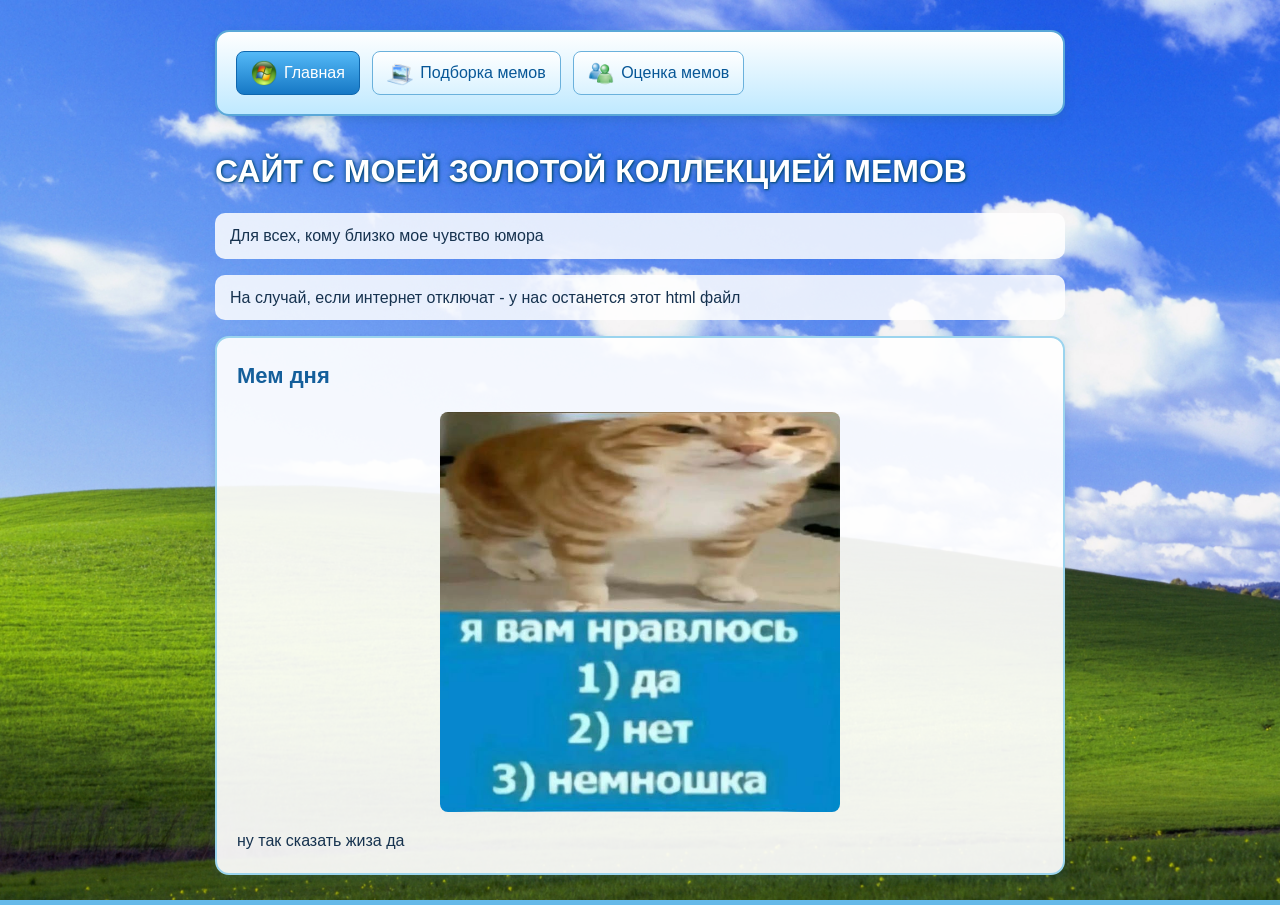
<file: lab2/index.html>
<!DOCTYPE html>
<html lang="ru">
<head>
    <meta charset="UTF-8">
    <title>Мемы для души</title>
    <link rel="stylesheet" href="style.css">
</head>
<body>

<nav>
    <a href="index.html" class="active">
        <img src="icons/home.png" class="nav-icon" alt="">
        Главная
    </a>

    <a href="memes.html">
        <img src="icons/gallery.png" class="nav-icon" alt="">
        Подборка мемов
    </a>

    <a href="grade.html">
        <img src="icons/grade.png" class="nav-icon" alt="">
        Оценка мемов
    </a>
</nav>

<h1>САЙТ С МОЕЙ ЗОЛОТОЙ КОЛЛЕКЦИЕЙ МЕМОВ</h1>

<p>Для всех, кому близко мое чувство юмора</p>
<p>На случай, если интернет отключат - у нас останется этот html файл</p>

<div class="meme">
    <h2>Мем дня</h2>

    <img src="images/img1.jpg" alt="Мем я вам нравлюсь да немношка" class="meme-of-day">

    <p>ну так сказать жиза да</p>
</div>
</body>
</html>
</file>
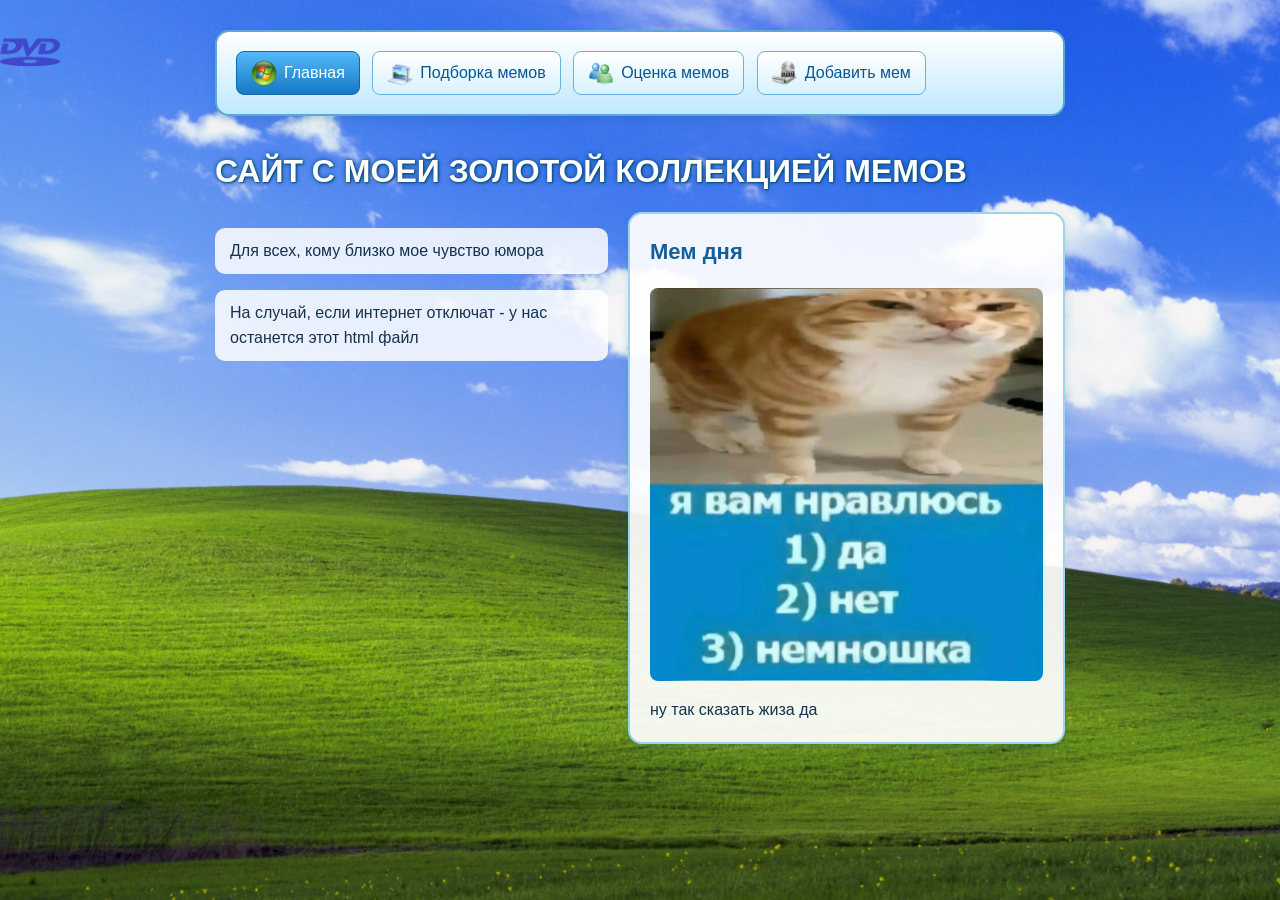
<file: lab4/index.html>
<!DOCTYPE html>
<html lang="ru">
<head>
    <meta charset="UTF-8">
    <title>Мемы для души</title>
    <link rel="stylesheet" href="style.css">
</head>
<body>

<nav class="nav">
    <a href="index.html" class="nav__link nav__link_active">
        <img src="icons/home.png" class="nav__icon" alt="">
        Главная
    </a>

    <a href="memes.html" class="nav__link">
        <img src="icons/gallery.png" class="nav__icon" alt="">
        Подборка мемов
    </a>

    <a href="grade.html" class="nav__link">
        <img src="icons/grade.png" class="nav__icon" alt="">
        Оценка мемов
    </a>

    <a href="addmeme.html" class="nav__link">
        <img src="icons/add.png" class="nav__icon" alt="">
        Добавить мем
    </a>
</nav>

<h1>САЙТ С МОЕЙ ЗОЛОТОЙ КОЛЛЕКЦИЕЙ МЕМОВ</h1>
<div class="main-flex">
    <div class="intro">
        <p>Для всех, кому близко мое чувство юмора</p>
        <p>На случай, если интернет отключат - у нас останется этот html файл</p>
    </div>

    <div class="meme meme_day">
        <h2>Мем дня</h2>

        <img
                src="images/img1.jpg"
                alt="Мем я вам нравлюсь да немношка"
                class="meme__image"
        >

        <p class="meme__text">ну так сказать жиза да</p>
    </div>
</div>

<div class="dvd">
    <div class="dvd__vertical">
        <img src="icons/dvd.png" class="dvd__image" alt="">
    </div>
</div>
</body>
</html>
</file>
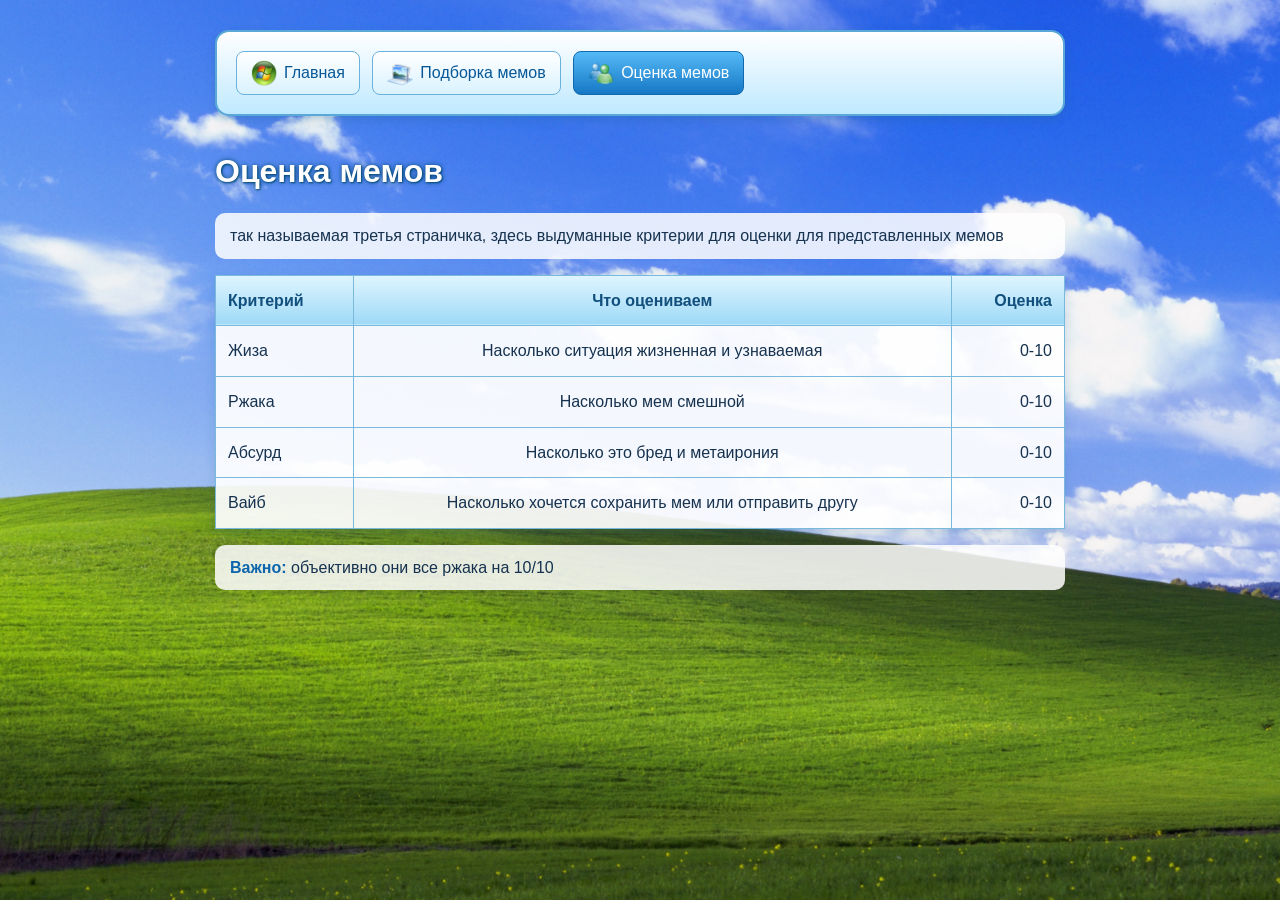
<file: lab2/grade.html>
<!DOCTYPE html>
<html lang="ru">
<head>
    <meta charset="UTF-8">
    <title>Оценка мемов</title>
    <link rel="stylesheet" href="style.css">
</head>
<body>

<nav>
    <a href="index.html">
        <img src="icons/home.png" class="nav-icon" alt="">
        Главная
    </a>

    <a href="memes.html">
        <img src="icons/gallery.png" class="nav-icon" alt="">
        Подборка мемов
    </a>

    <a href="grade.html" class="active">
        <img src="icons/grade.png" class="nav-icon" alt="">
        Оценка мемов
    </a>
</nav>

<h1>Оценка мемов</h1>

<p>
так называемая третья страничка, здесь выдуманные критерии для оценки для представленных мемов
</p>

<table id="grade-table">
    <tr>
        <th class="text-left">Критерий</th>
        <th class="text-center">Что оцениваем</th>
        <th class="text-right">Оценка</th>
    </tr>

    <tr>
        <td class="text-left">Жиза</td>
        <td class="text-center">Насколько ситуация жизненная и узнаваемая</td>
        <td class="text-right">0-10</td>
    </tr>

    <tr>
        <td class="text-left">Ржака</td>
        <td class="text-center">Насколько мем смешной</td>
        <td class="text-right">0-10</td>
    </tr>

    <tr>
        <td class="text-left">Абсурд</td>
        <td class="text-center">Насколько это бред и метаирония</td>
        <td class="text-right">0-10</td>
    </tr>

    <tr>
        <td class="text-left">Вайб</td>
        <td class="text-center">Насколько хочется сохранить мем или отправить другу</td>
        <td class="text-right">0-10</td>
    </tr>
</table>

<p>
    <span class="grade-note">Важно:</span>
    объективно они все ржака на 10/10
</p>
</body>
</html>
</file>
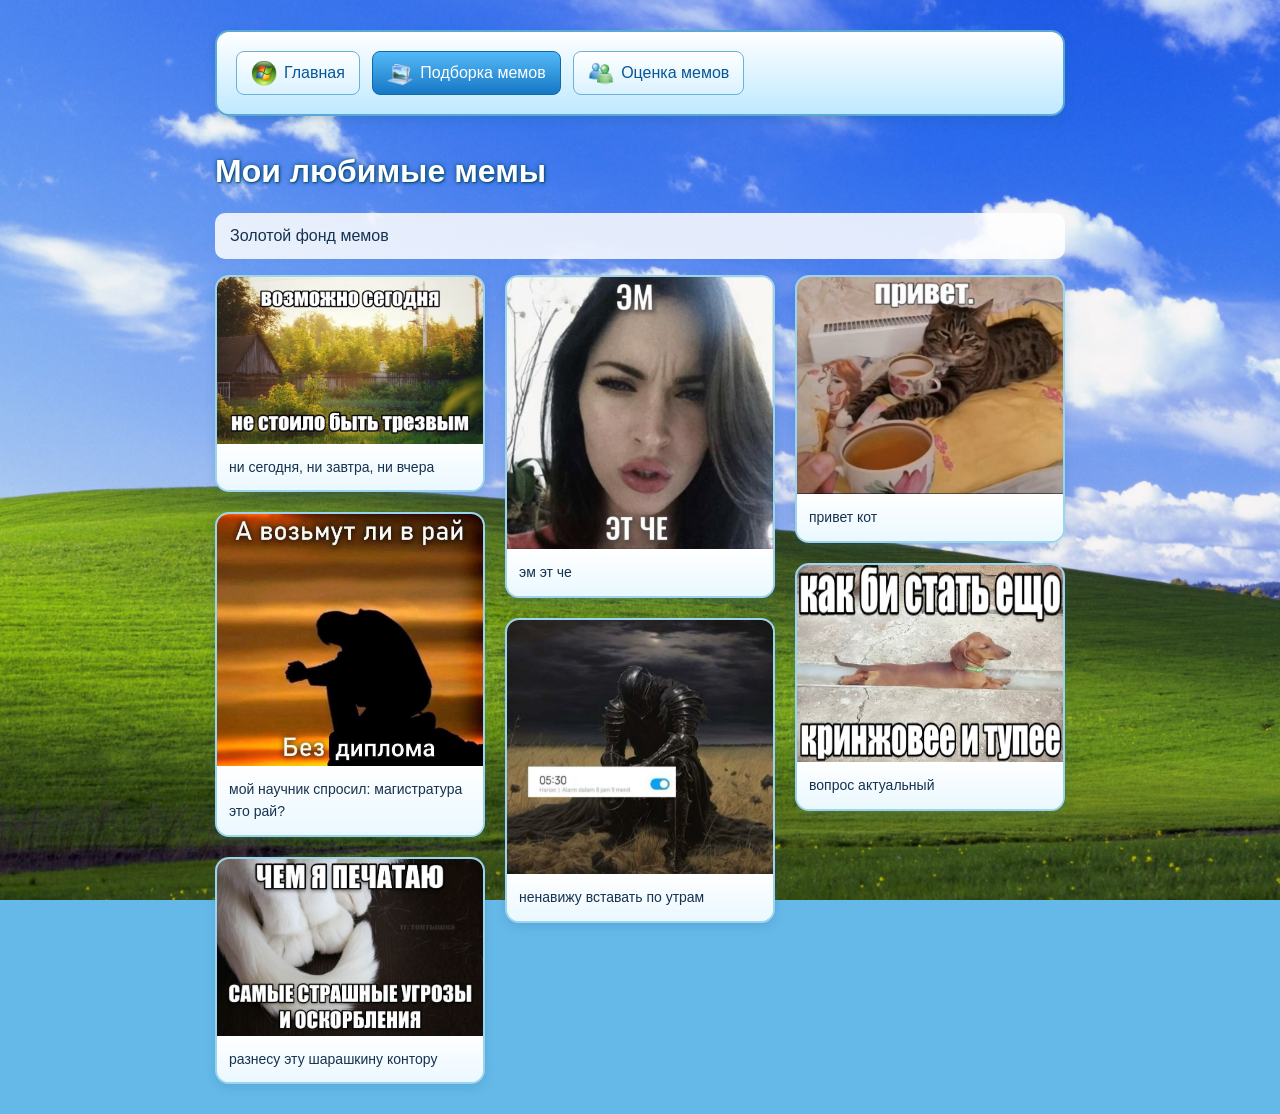
<file: lab2/memes.html>
<!DOCTYPE html>
<html lang="ru">
<head>
    <meta charset="UTF-8">
    <title>Подборка мемов</title>
    <link rel="stylesheet" href="style.css">
</head>
<body>

<nav>
    <a href="index.html">
        <img src="icons/home.png" class="nav-icon" alt="">
        Главная
    </a>

    <a href="memes.html" class="active">
        <img src="icons/gallery.png" class="nav-icon" alt="">
        Подборка мемов
    </a>

    <a href="grade.html">
        <img src="icons/grade.png" class="nav-icon" alt="">
        Оценка мемов
    </a>
</nav>

<h1>Мои любимые мемы</h1>

<p>Золотой фонд мемов</p>

<div class="gallery">

    <div class="meme">
        <img
                src="images/img2.jpg"
                alt="Мем возможно сегодня не стоило быть трезвым"
        >
        <p>ни сегодня, ни завтра, ни вчера</p>
    </div>

    <div class="meme">
        <img
                src="images/img3.jpg"
                alt="Мем возьмут ли в рай без диплома"
        >
        <p>мой научник спросил: магистратура это рай?</p>
    </div>

    <div class="meme">
        <img
                src="images/img4.jpg"
                alt="Мем чем я печатаю оскорбления"
        >
        <p>разнесу эту шарашкину контору</p>
    </div>

    <div class="meme">
        <img
                src="images/img5.jpg"
                alt="Мем эм эт че"
        >
        <p>эм эт че</p>
    </div>

    <div class="meme">
        <img
                src="images/img6.jpg"
                alt="мем про будильник"
        >
        <p>ненавижу вставать по утрам</p>
    </div>

    <div class="meme">
        <img
                src="images/img7.jpg"
                alt="мем привет"
        >
        <p>привет кот</p>
    </div>

    <div class="meme">
        <img
                src="images/img8.jpg"
                alt="мем как би стать"
        >
        <p>вопрос актуальный</p>
    </div>
</div>
</body>
</html>
</file>
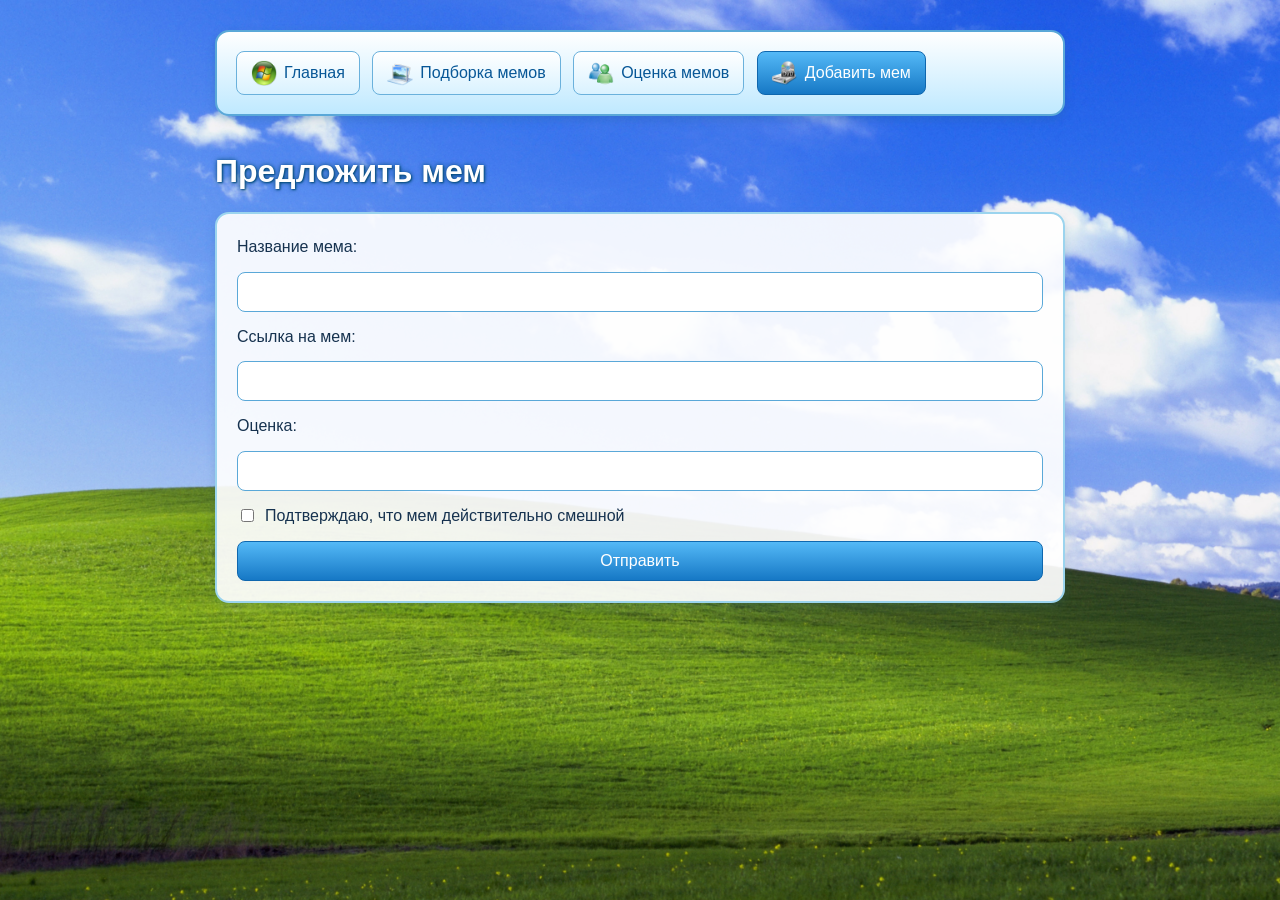
<file: lab4/addmeme.html>
<!DOCTYPE html>
<html lang="ru">
<head>
    <meta charset="UTF-8">
    <title>Добавить мем</title>
    <link rel="stylesheet" href="style.css">
</head>
<body>

<nav class="nav">
    <a href="index.html" class="nav__link">
        <img src="icons/home.png" class="nav__icon" alt="">
        Главная
    </a>

    <a href="memes.html" class="nav__link">
        <img src="icons/gallery.png" class="nav__icon" alt="">
        Подборка мемов
    </a>

    <a href="grade.html" class="nav__link">
        <img src="icons/grade.png" class="nav__icon" alt="">
        Оценка мемов
    </a>

    <a href="addmeme.html" class="nav__link nav__link_active">
        <img src="icons/add.png" class="nav__icon" alt="">
        Добавить мем
    </a>
</nav>

<h1>Предложить мем</h1>

<form id="meme-form">
    <label for="title">Название мема:</label>
    <input
            type="text"
            id="title"
            name="title"
            required
    >

    <label for="link">Ссылка на мем:</label>
    <input
            type="url"
            id="link"
            name="link"
            required
    >

    <label for="rating">Оценка:</label>
    <input
            type="number"
            id="rating"
            name="rating"
            min="1"
            max="10"
            required
    >

    <label class="checkbox-label">
        <input
                type="checkbox"
                id="agreement"
                required
        >
        Подтверждаю, что мем действительно смешной
    </label>

    <button type="submit">Отправить</button>
</form>

<script src="script.js"></script>

</body>
</html>
</file>
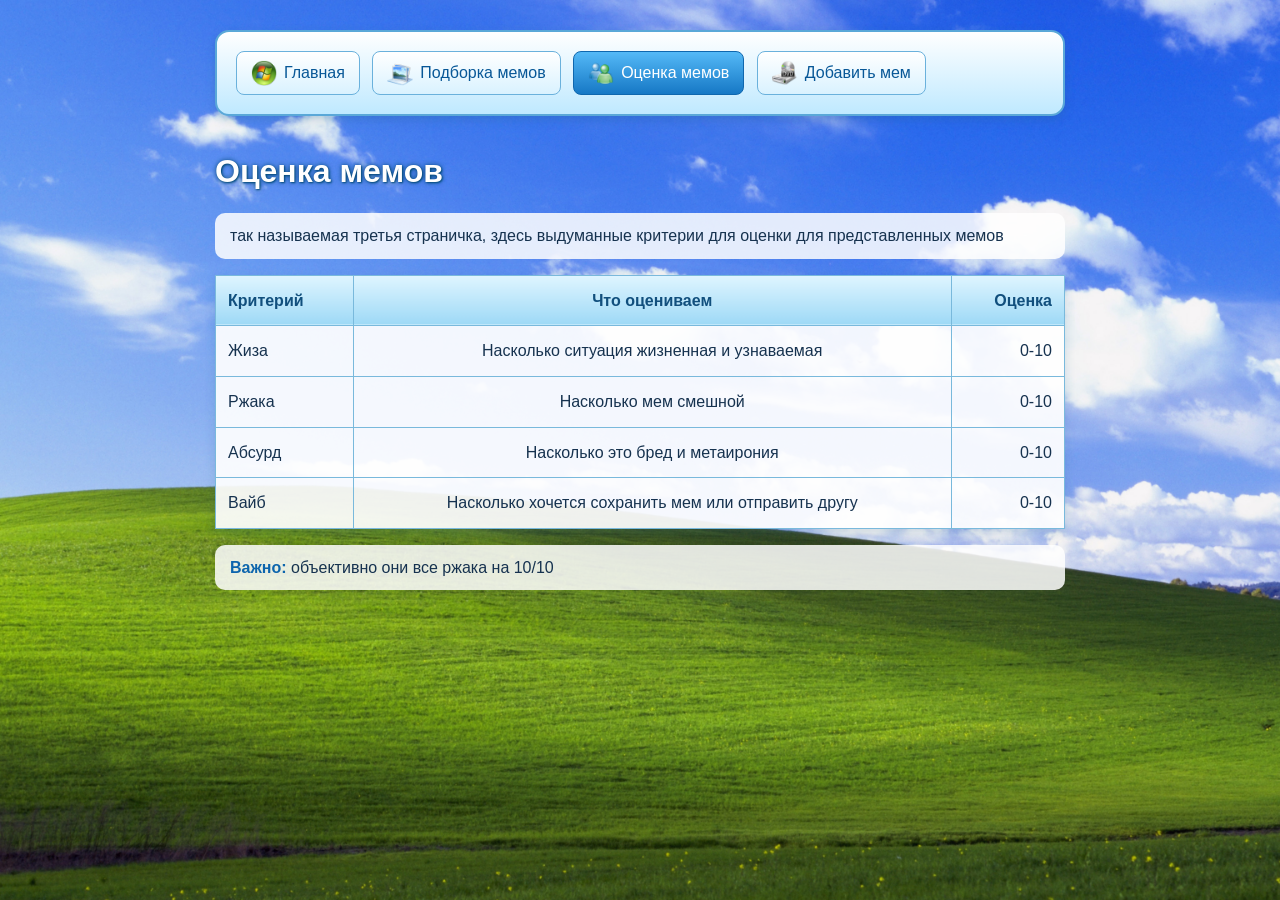
<file: lab4/grade.html>
<!DOCTYPE html>
<html lang="ru">
<head>
    <meta charset="UTF-8">
    <title>Оценка мемов</title>
    <link rel="stylesheet" href="style.css">
</head>
<body>

<nav class="nav">
    <a href="index.html" class="nav__link">
        <img src="icons/home.png" class="nav__icon" alt="">
        Главная
    </a>

    <a href="memes.html" class="nav__link">
        <img src="icons/gallery.png" class="nav__icon" alt="">
        Подборка мемов
    </a>

    <a href="grade.html" class="nav__link nav__link_active">
        <img src="icons/grade.png" class="nav__icon" alt="">
        Оценка мемов
    </a>

    <a href="addmeme.html" class="nav__link">
        <img src="icons/add.png" class="nav__icon" alt="">
        Добавить мем
    </a>
</nav>

<h1>Оценка мемов</h1>

<p>
так называемая третья страничка, здесь выдуманные критерии для оценки для представленных мемов
</p>

<table id="grade-table">
    <tr>
        <th class="text-left">Критерий</th>
        <th class="text-center">Что оцениваем</th>
        <th class="text-right">Оценка</th>
    </tr>

    <tr>
        <td class="text-left">Жиза</td>
        <td class="text-center">Насколько ситуация жизненная и узнаваемая</td>
        <td class="text-right">0-10</td>
    </tr>

    <tr>
        <td class="text-left">Ржака</td>
        <td class="text-center">Насколько мем смешной</td>
        <td class="text-right">0-10</td>
    </tr>

    <tr>
        <td class="text-left">Абсурд</td>
        <td class="text-center">Насколько это бред и метаирония</td>
        <td class="text-right">0-10</td>
    </tr>

    <tr>
        <td class="text-left">Вайб</td>
        <td class="text-center">Насколько хочется сохранить мем или отправить другу</td>
        <td class="text-right">0-10</td>
    </tr>
</table>

<p>
    <span class="grade-note">Важно:</span>
    объективно они все ржака на 10/10
</p>
</body>
</html>
</file>
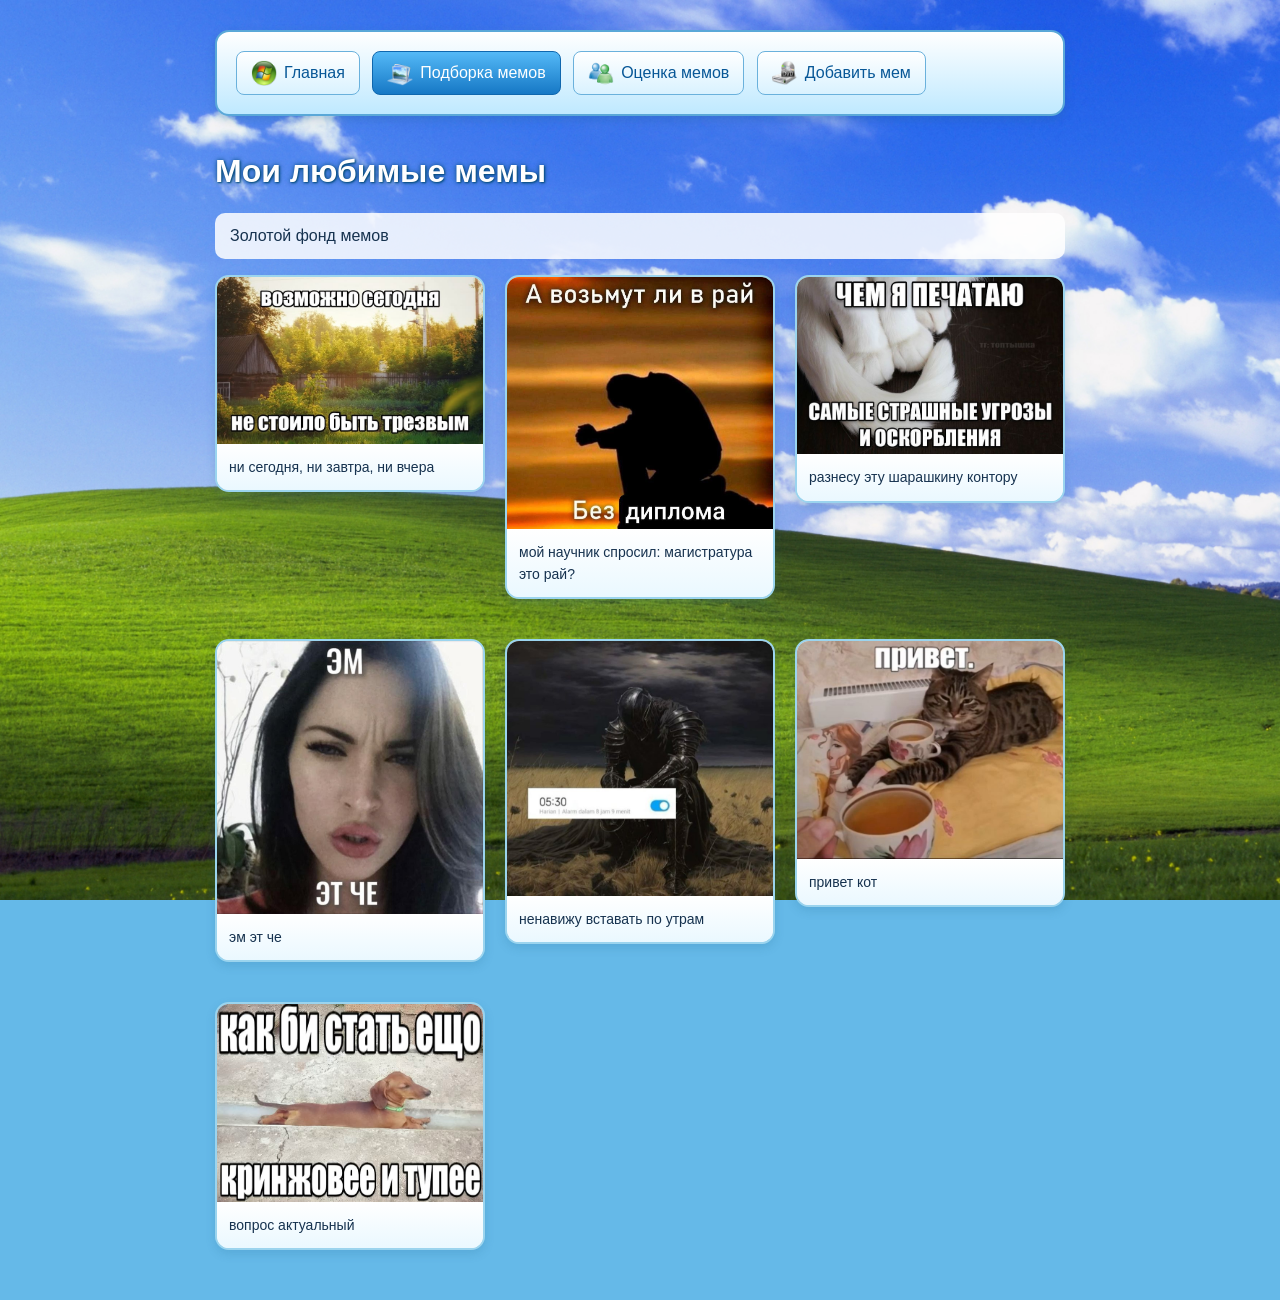
<file: lab4/memes.html>
<!DOCTYPE html>
<html lang="ru">
<head>
    <meta charset="UTF-8">
    <title>Подборка мемов</title>
    <link rel="stylesheet" href="style.css">
</head>
<body>

<nav class="nav">
    <a href="index.html" class="nav__link">
        <img src="icons/home.png" class="nav__icon" alt="">
        Главная
    </a>

    <a href="memes.html" class="nav__link nav__link_active">
        <img src="icons/gallery.png" class="nav__icon" alt="">
        Подборка мемов
    </a>

    <a href="grade.html" class="nav__link">
        <img src="icons/grade.png" class="nav__icon" alt="">
        Оценка мемов
    </a>

    <a href="addmeme.html" class="nav__link">
        <img src="icons/add.png" class="nav__icon" alt="">
        Добавить мем
    </a>
</nav>

<h1>Мои любимые мемы</h1>

<p>Золотой фонд мемов</p>

<div class="gallery">

    <div class="meme meme_gallery">
        <img
                src="images/img2.jpg"
                alt="Мем возможно сегодня не стоило быть трезвым"
                class="meme__image"
        >
        <p class="meme__text">ни сегодня, ни завтра, ни вчера</p>
    </div>

    <div class="meme meme_gallery">
        <img
                src="images/img3.jpg"
                alt="Мем возьмут ли в рай без диплома"
                class="meme__image"
        >
        <p class="meme__text">мой научник спросил: магистратура это рай?</p>
    </div>

    <div class="meme meme_gallery">
        <img
                src="images/img4.jpg"
                alt="Мем чем я печатаю оскорбления"
                class="meme__image"
        >
        <p class="meme__text">разнесу эту шарашкину контору</p>
    </div>

    <div class="meme meme_gallery">
        <img
                src="images/img5.jpg"
                alt="Мем эм эт че"
                class="meme__image"
        >
        <p class="meme__text">эм эт че</p>
    </div>

    <div class="meme meme_gallery">
        <img
                src="images/img6.jpg"
                alt="мем про будильник"
                class="meme__image"
        >
        <p class="meme__text">ненавижу вставать по утрам</p>
    </div>

    <div class="meme meme_gallery">
        <img
                src="images/img7.jpg"
                alt="мем привет"
                class="meme__image"
        >
        <p class="meme__text">привет кот</p>
    </div>

    <div class="meme meme_gallery">
        <img
                src="images/img8.jpg"
                alt="мем как би стать"
                class="meme__image"
        >
        <p class="meme__text">вопрос актуальный</p>
    </div>
</div>
</body>
</html>
</file>
<file: lab2/style.css>
body {
    max-width: 850px;
    margin: 30px auto;
    padding: 0 20px;

    font-family: "Trebuchet MS", Arial, sans-serif;
    font-size: 16px;
    line-height: 1.6;
    color: #16324f;

    background-color: #65b9e8;
    background-image: url("images/winxp.jpg");
    background-size: cover;
    background-position: center;
    background-repeat: no-repeat;
    background-attachment: fixed;
}

/* Заголовки */
h1 {
    color: white;
    font-size: 32px;
    margin-bottom: 15px;

    text-shadow:
            1px 1px 2px #064c7c,
            0 0 5px #064c7c;
}

h2 {
    color: #145f9b;
    font-size: 22px;
    margin-top: 0;
}

/* Меню */
nav {
    background: linear-gradient(to bottom, #ffffff, #bfe9ff);
    padding: 15px;
    margin-bottom: 30px;

    border: 2px solid #5aa8d8;
    border-radius: 14px;
    box-shadow: 0 4px 10px rgba(35, 105, 145, 0.25);
}

nav a {
    display: inline-flex;
    align-items: center;
    gap: 7px;

    margin: 4px;
    padding: 8px 14px;

    color: #075797;
    text-decoration: none;
    background: linear-gradient(to bottom, #ffffff, #d9f2ff);

    border: 1px solid #6ab1dc;
    border-radius: 8px;
}

.nav-icon {
    width: 26px;
    height: 26px;
    margin: 0;
    border-radius: 0;
}

nav a:hover {
    background: linear-gradient(to bottom, #f7ffea, #bce884);
}

nav a.active {
    background: linear-gradient(to bottom, #54b9f7, #1678c5);
    color: white;
    border-color: #0f67ae;
}

/* Изображения */
img {
    display: block;
    max-width: 100%;
    height: auto;

    margin: 15px auto;
    border-radius: 8px;
}

/* Блоки с мемами */
.meme {
    background-color: rgba(255, 255, 255, 0.92);
    padding: 20px;
    margin-bottom: 25px;

    border: 2px solid #9bd4ee;
    border-radius: 14px;
    box-shadow: 0 4px 10px rgba(35, 105, 145, 0.18);
}

.meme p {
    margin-bottom: 0;
}

/* Таблица */
#grade-table {
    width: 100%;
    border-collapse: collapse;
    background-color: rgba(255, 255, 255, 0.92);
    box-shadow: 0 4px 10px rgba(35, 105, 145, 0.18);
}

th,
td {
    border: 1px solid #79b9dc;
    padding: 12px;
}

th {
    background: linear-gradient(to bottom, #dff5ff, #9ed9f6);
    color: #114f7d;
}

/* Выравнивание в таблице */
.text-left {
    text-align: left;
}

.text-center {
    text-align: center;
}

.text-right {
    text-align: right;
}

/* Примечание */
.grade-note {
    color: #0d65ad;
    font-weight: bold;
}

/* Галерея с колонками */
.gallery {
    column-width: 230px;
    column-gap: 20px;
}

/* Карточки только внутри галереи */
.gallery .meme {
    padding: 0;
    margin-bottom: 20px;
    overflow: hidden;
    break-inside: avoid;
}

.gallery .meme img {
    width: 100%;
    margin: 0;
    border-radius: 0;
}

/* Подписи */
.gallery .meme p {
    margin: 0;
    padding: 12px;
    font-size: 14px;
    background: linear-gradient(to bottom, #ffffff, #eaf8ff);
}

body > p {
    background-color: rgba(255, 255, 255, 0.85);
    padding: 10px 15px;
    border-radius: 10px;
}

.meme-of-day {
    width: 400px;
}
</file>
<file: lab4/style.css>
:root {
    --color-text: #16324f;
    --color-title: #145f9b;
    --color-link: #075797;
    --color-note: #0d65ad;
    --color-table-text: #114f7d;

    --color-blue: #65b9e8;
    --color-blue-light: #bfe9ff;
    --color-blue-lighter: #d9f2ff;
    --color-blue-border: #5aa8d8;
    --color-blue-link-border: #6ab1dc;
    --color-blue-border-light: #9bd4ee;
    --color-blue-table: #79b9dc;

    --color-table-light: #dff5ff;
    --color-table-blue: #9ed9f6;
    --color-caption-light: #eaf8ff;

    --color-active: #1678c5;
    --color-active-light: #54b9f7;
    --color-active-border: #0f67ae;

    --color-green-light: #f7ffea;
    --color-green: #bce884;

    --color-white: #ffffff;

    --color-card: rgba(255, 255, 255, 0.92);
    --color-text-background: rgba(255, 255, 255, 0.85);

    --color-shadow: rgba(35, 105, 145, 0.18);
    --color-shadow-strong: rgba(35, 105, 145, 0.25);

    --color-title-shadow: #064c7c;
}

body {
    max-width: 850px;
    margin: 30px auto;
    padding: 0 20px;

    font-family: "Trebuchet MS", Arial, sans-serif;
    font-size: 16px;
    line-height: 1.6;
    color: var(--color-text);

    background-color: var(--color-blue);
    background-image: url("images/winxp.jpg");
    background-size: cover;
    background-position: center;
    background-repeat: no-repeat;
    background-attachment: fixed;
}

/* Заголовки */
h1 {
    color: var(--color-white);
    font-size: 32px;
    margin-bottom: 15px;

    text-shadow:
            1px 1px 2px var(--color-title-shadow),
            0 0 5px var(--color-title-shadow);
}

h2 {
    color: var(--color-title);
    font-size: 22px;
    margin-top: 0;
}

/* Меню */
.nav {
    background: linear-gradient(
            to bottom,
            var(--color-white),
            var(--color-blue-light)
    );

    padding: 15px;
    margin-bottom: 30px;

    border: 2px solid var(--color-blue-border);
    border-radius: 14px;
    box-shadow: 0 4px 10px var(--color-shadow-strong);
}

.nav__link {
    display: inline-flex;
    align-items: center;
    gap: 7px;

    margin: 4px;
    padding: 8px 14px;

    color: var(--color-link);
    text-decoration: none;

    background: linear-gradient(
            to bottom,
            var(--color-white),
            var(--color-blue-lighter)
    );

    border: 1px solid var(--color-blue-link-border);
    border-radius: 8px;
}

.nav__icon {
    width: 26px;
    height: 26px;
    margin: 0;
    border-radius: 0;
}

.nav__link:hover {
    background: linear-gradient(
            to bottom,
            var(--color-green-light),
            var(--color-green)
    );
}

.nav__link_active {
    background: linear-gradient(
            to bottom,
            var(--color-active-light),
            var(--color-active)
    );

    color: var(--color-white);
    border-color: var(--color-active-border);
}

/* Изображения */
img {
    display: block;
    max-width: 100%;
    height: auto;

    margin: 15px auto;
    border-radius: 8px;
}

/* Блоки с мемами */
.meme {
    background-color: var(--color-card);
    padding: 20px;
    margin-bottom: 25px;

    border: 2px solid var(--color-blue-border-light);
    border-radius: 14px;
    box-shadow: 0 4px 10px var(--color-shadow);
}

.meme__text {
    margin-bottom: 0;
}

/* Таблица */
#grade-table {
    width: 100%;
    border-collapse: collapse;

    background-color: var(--color-card);
    box-shadow: 0 4px 10px var(--color-shadow);
}

th,
td {
    border: 1px solid var(--color-blue-table);
    padding: 12px;
}

th {
    background: linear-gradient(
            to bottom,
            var(--color-table-light),
            var(--color-table-blue)
    );

    color: var(--color-table-text);
}

/* Выравнивание в таблице */
.text-left {
    text-align: left;
}

.text-center {
    text-align: center;
}

.text-right {
    text-align: right;
}

/* Примечание */
.grade-note {
    color: var(--color-note);
    font-weight: bold;
}

/* Галерея grid */
.gallery {
    display: grid;
    grid-template-columns: repeat(3, 1fr);
    gap: 20px;
    align-items: start;
}

/* Карточки только внутри галереи */
.meme_gallery {
    padding: 0;
    margin-bottom: 20px;
    overflow: hidden;
}

.meme_gallery .meme__image {
    width: 100%;
    margin: 0;
    border-radius: 0;
}

/* Подписи */
.meme_gallery .meme__text {
    margin: 0;
    padding: 12px;

    font-size: 14px;

    background: linear-gradient(
            to bottom,
            var(--color-white),
            var(--color-caption-light)
    );
}

body > p {
    background-color: var(--color-text-background);
    padding: 10px 15px;
    border-radius: 10px;
}

.main-flex {
    display: flex;
    gap: 20px;
    align-items: flex-start;
}

.intro {
    flex: 1;
}

.intro p {
    background-color: var(--color-text-background);
    padding: 10px 15px;
    border-radius: 10px;
}

.meme_day .meme__image {
    width: 400px;
}

.main-flex .meme {
    flex: 1;
}

/* Форма */
#meme-form {
    display: flex;
    flex-direction: column;
    gap: 12px;

    padding: 20px;

    background-color: var(--color-card);
    border: 2px solid var(--color-blue-border-light);
    border-radius: 14px;

    box-shadow: 0 4px 10px var(--color-shadow);
}

#meme-form input {
    padding: 10px;

    font-family: inherit;
    font-size: 16px;

    border: 1px solid var(--color-blue-border);
    border-radius: 8px;
}

.checkbox-label {
    display: flex;
    align-items: center;
    gap: 8px;
}

#meme-form button {
    padding: 10px 16px;

    font-family: inherit;
    font-size: 16px;

    color: var(--color-white);

    background: linear-gradient(
            to bottom,
            var(--color-active-light),
            var(--color-active)
    );

    border: 1px solid var(--color-active-border);
    border-radius: 8px;

    cursor: pointer;
}

#meme-form button:hover {
    background: linear-gradient(
            to bottom,
            var(--color-green-light),
            var(--color-green)
    );

    color: var(--color-text);
}

.dvd {
    position: fixed;
    top: 20px;
    left: 0;

    animation: move-horizontal 7s linear infinite alternate;
}

.dvd__vertical {
    animation: move-vertical 5s linear infinite alternate;
}

.dvd__image {
    width: 60px;
    margin: 0;
}

@keyframes move-horizontal {
    from {
        transform: translateX(0);
    }

    to {
        transform: translateX(calc(100vw - 70px));
    }
}

@keyframes move-vertical {
    from {
        transform: translateY(0);
    }

    to {
        transform: translateY(calc(100vh - 100px));
    }
}
</file>
